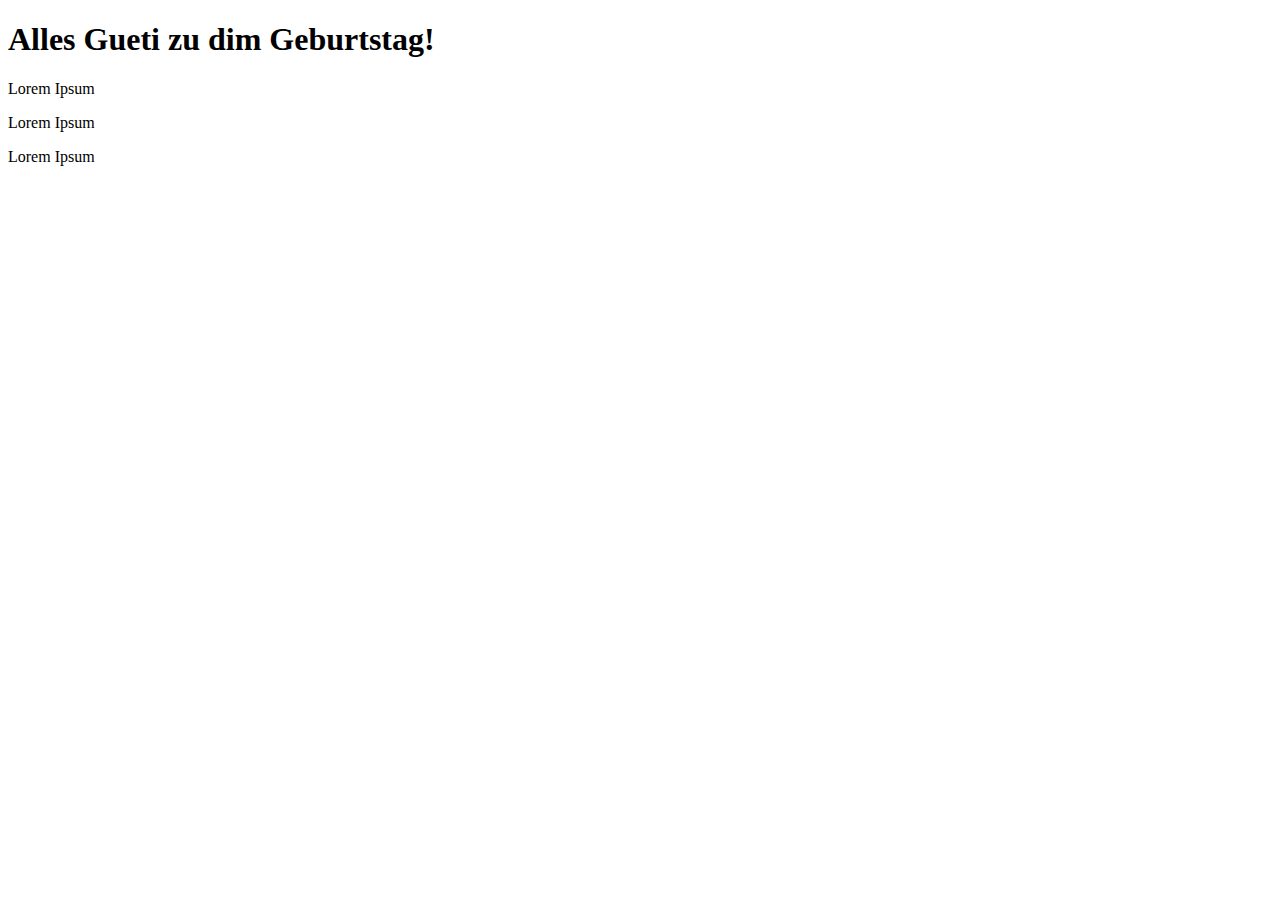
<file: index.html>
<!DOCTYPE html>
<html lang="en">
<head>
    <meta charset="UTF-8">
    <meta name="viewport" content="width=device-width, initial-scale=1.0">
    <title>Happy Birthday</title>
</head>
<body>
    <h1> Alles Gueti zu dim Geburtstag!</h1>
    <p>Lorem Ipsum</p>
    <p>Lorem Ipsum</p>
    <p>Lorem Ipsum</p>
</body>
</html>
</file>
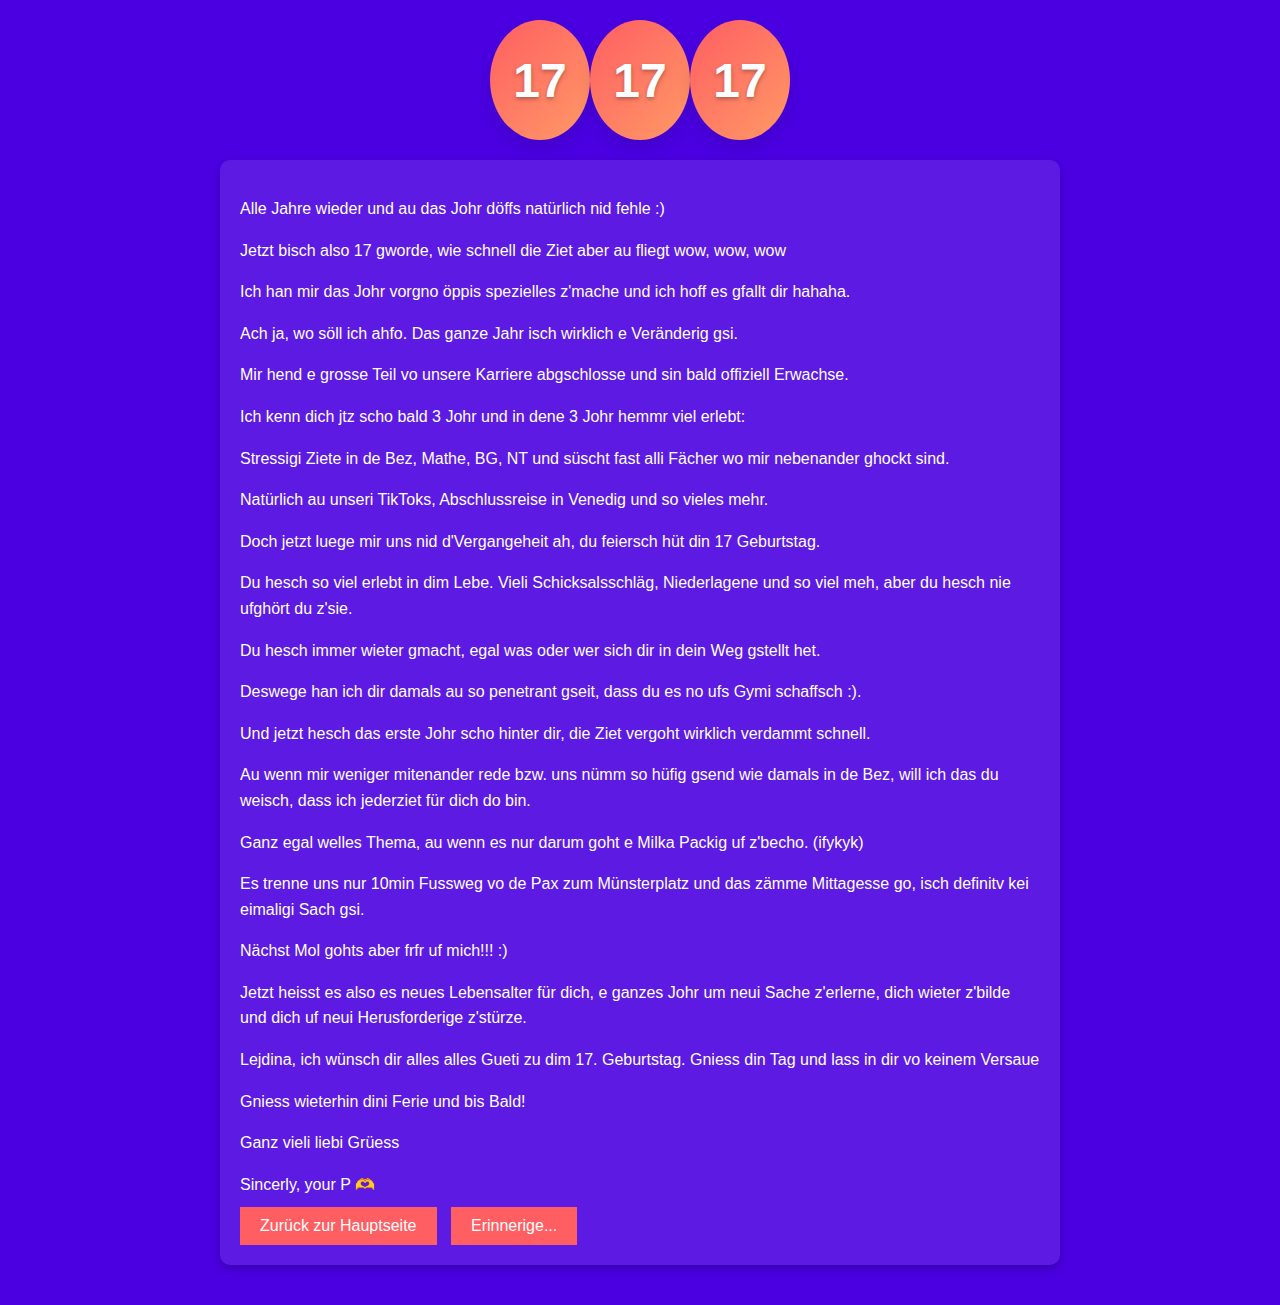
<file: birthday-text.html>
<!DOCTYPE html>
<html lang="en">
<head>
    <meta charset="UTF-8">
    <meta name="viewport" content="width=device-width, initial-scale=1.0">
    <title>Happy 17th Birthday!</title>
    <link rel="stylesheet" href="styles.css">
</head>
<body>
    <div class="container">
        <div class="balloons">
            <div class="balloon" id="balloon1">17</div>
            <div class="balloon" id="balloon2">17</div>
            <div class="balloon" id="balloon3">17</div>
        </div>
        <div class="text-box">
            <p>Alle Jahre wieder und au das Johr döffs natürlich nid fehle :) </p>
            <p>Jetzt bisch also 17 gworde, wie schnell die Ziet aber au fliegt wow, wow, wow</p>
            <p>Ich han mir das Johr vorgno öppis spezielles z'mache und ich hoff es gfallt dir hahaha.</p>
            <p>Ach ja, wo söll ich ahfo. Das ganze Jahr isch wirklich e Veränderig gsi.</p>
            <p>Mir hend e grosse Teil vo unsere Karriere abgschlosse und sin bald offiziell Erwachse.</p>
            <p>Ich kenn dich jtz scho bald 3 Johr und in dene 3 Johr hemmr viel erlebt:</p>
            <p>Stressigi Ziete in de Bez, Mathe, BG, NT und süscht fast alli Fächer wo mir nebenander ghockt sind.</p>
            <p>Natürlich au unseri TikToks, Abschlussreise in Venedig und so vieles mehr.</p>
            <p>Doch jetzt luege mir uns nid d'Vergangeheit ah, du feiersch hüt din 17 Geburtstag.</p>
            <p>Du hesch so viel erlebt in dim Lebe. Vieli Schicksalsschläg, Niederlagene und so viel meh, aber du hesch nie ufghört du z'sie.</p>
            <p>Du hesch immer wieter gmacht, egal was oder wer sich dir in dein Weg gstellt het.</p>
            <p>Deswege han ich dir damals au so penetrant gseit, dass du es no ufs Gymi schaffsch :).</p>
            <p>Und jetzt hesch das erste Johr scho hinter dir, die Ziet vergoht wirklich verdammt schnell.</p>
            <p>Au wenn mir weniger mitenander rede bzw. uns nümm so hüfig gsend wie damals in de Bez, will ich das du weisch, dass ich jederziet für dich do bin.</p>
            <p>Ganz egal welles Thema, au wenn es nur darum goht e Milka Packig uf z'becho. (ifykyk)</p>
            <p>Es trenne uns nur 10min Fussweg vo de Pax zum Münsterplatz und das zämme Mittagesse go, isch definitv kei eimaligi Sach gsi. </p>
            <p>Nächst Mol gohts aber frfr uf mich!!! :)</p>
            <p>Jetzt heisst es also es neues Lebensalter für dich, e ganzes Johr um neui Sache z'erlerne, dich wieter z'bilde und dich uf neui Herusforderige z'stürze.</p>
            <p>Lejdina, ich wünsch dir alles alles Gueti zu dim 17. Geburtstag. Gniess din Tag und lass in dir vo keinem Versaue</p>
            <p>Gniess wieterhin dini Ferie und bis Bald!</p>
            <p>Ganz vieli liebi Grüess</p>
            <p>Sincerly, your P 🫶 </p>

            <button onclick="window.location.href='index.html'" class="button">Zurück zur Hauptseite</button>
            <button onclick="window.location.href='memories.html'" class="button">Erinnerige...</button>
        </div>
    </div>
</body>
</html>
</file>
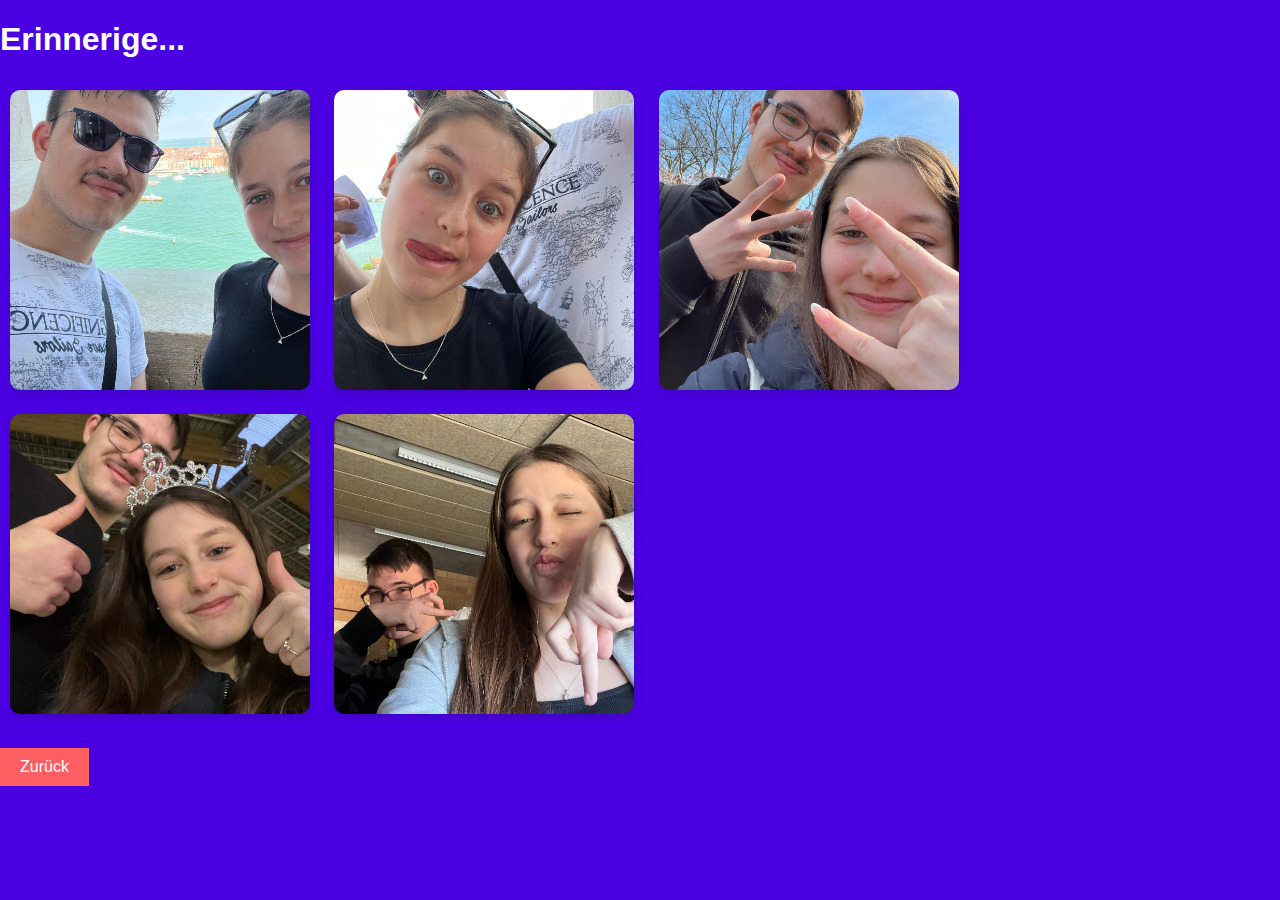
<file: memories.html>
<!DOCTYPE html>
<html lang="en">
<head>
    <meta charset="UTF-8">
    <meta name="viewport" content="width=device-width, initial-scale=1.0">
    <title>Erinnerige...</title>
    <link rel="stylesheet" href="styles.css">
    <style>
        .gallery img {
            width: 300px; /* Set the width */
            height: 300px; /* Set the height */
            object-fit: cover; /* Maintain aspect ratio */
            margin: 10px; /* Add some margin between images */
            border-radius: 10px; /* Optional: Rounded corners */
            box-shadow: 0 4px 8px rgba(0, 0, 0, 0.1); /* Optional: Box shadow */
        }

        /* Optional: Adjust button styling */
        .memories-container button {
            background-color: #ff5e62;
            color: white;
            border: none;
            padding: 10px 20px;
            font-size: 1em;
            cursor: pointer;
            transition: background-color 0.3s ease;
            margin-top: 20px;
        }

        .memories-container button:hover {
            background-color: #ff9966;
        }
    </style>
</head>
<body>
    <div class="memories-container">
        <h1>Erinnerige...</h1>
        <div class="gallery">
            <img src="images/Geburi1.jpeg" alt="Memory 1"> 
            <img src="images/Geburi2.jpeg" alt="Memory 2">
            <img src="images/Geburi3.jpeg" alt="Memory 3">
            <img src="images/Geburi4.jpeg" alt="Memory 4">
            <img src="images/Geburi5.jpeg" alt="Memory 5">
        </div>
        <button onclick="window.location.href='birthday-text.html'">Zurück</button>
    </div>
</body>
</html>
</file>
<file: styles.css>
/* Reset styles */
body {
    margin: 0;
    padding: 0;
    font-family: 'Arial', sans-serif;
    background-color: #4a00e0;
    color: white;
}

.container {
    display: flex;
    flex-direction: column;
    justify-content: center;
    align-items: center;
    padding: 20px;
    min-height: 100vh; /* Ensures container takes full viewport height */
}

.balloons {
    display: flex;
    justify-content: center;
    align-items: center;
    margin-bottom: 20px;
}

.balloon {
    width: 100px;
    height: 120px;
    border-radius: 50%;
    background: linear-gradient(135deg, #ff5e62, #ff9966);
    display: flex;
    justify-content: center;
    align-items: center;
    font-size: 3em;
    font-weight: bold;
    color: #fff;
    text-shadow: 0 2px 4px rgba(0, 0, 0, 0.3);
    box-shadow: 0 8px 16px rgba(0, 0, 0, 0.1);
    animation: float 6s ease-in-out infinite;
}

.text-box {
    background: rgba(255, 255, 255, 0.1);
    padding: 20px;
    border-radius: 10px;
    box-shadow: 0 4px 8px rgba(0, 0, 0, 0.2);
    text-align: left;
    max-width: 800px; /* Adjust max-width as needed */
    width: 100%; /* Ensure box stretches to fit container */
    font-size: 1em;
    line-height: 1.6;
    margin-bottom: 20px; /* Spacing at the bottom of text box */
}

.text-box p {
    margin-bottom: 10px;
}

.text-box button {
    background-color: #ff5e62;
    color: white;
    border: none;
    padding: 10px 20px;
    font-size: 1em;
    cursor: pointer;
    transition: background-color 0.3s ease;
    margin-right: 10px;
}

.text-box button:hover {
    background-color: #ff9966;
}

@keyframes float {
    0%, 100% {
        transform: translateY(0);
    }
    50% {
        transform: translateY(-20px);
    }
}

/* Media queries for responsiveness */

@media (max-width: 1200px) {
    .text-box {
        padding: 15px;
        font-size: 0.9em;
    }

    .text-box button {
        padding: 8px 16px;
        font-size: 0.9em;
    }
}

@media (max-width: 768px) {
    .balloon {
        width: 80px;
        height: 100px;
        font-size: 2.5em;
    }

    .text-box {
        padding: 10px;
        font-size: 0.8em;
    }

    .text-box button {
        padding: 8px 12px;
        font-size: 0.8em;
    }
}

/* Additional styles for buttons */

.button {
    background-color: #ff5e62;
    color: white;
    border: none;
    padding: 10px 20px;
    font-size: 1em;
    cursor: pointer;
    transition: background-color 0.3s ease;
    margin-right: 10px;
}

.button:hover {
    background-color: #ff9966;
}

/* Adjusted style for "Zum 80m Text" button */
.button-zum-80m {
    background-color: #ff7f50; /* Slightly darker orange */
    color: white;
    border: none;
    padding: 10px 20px;
    font-size: 1em;
    cursor: pointer;
    transition: background-color 0.3s ease;
    margin-right: 10px;
}

.button-zum-80m:hover {
    background-color: #ff9966;
}
</file>
